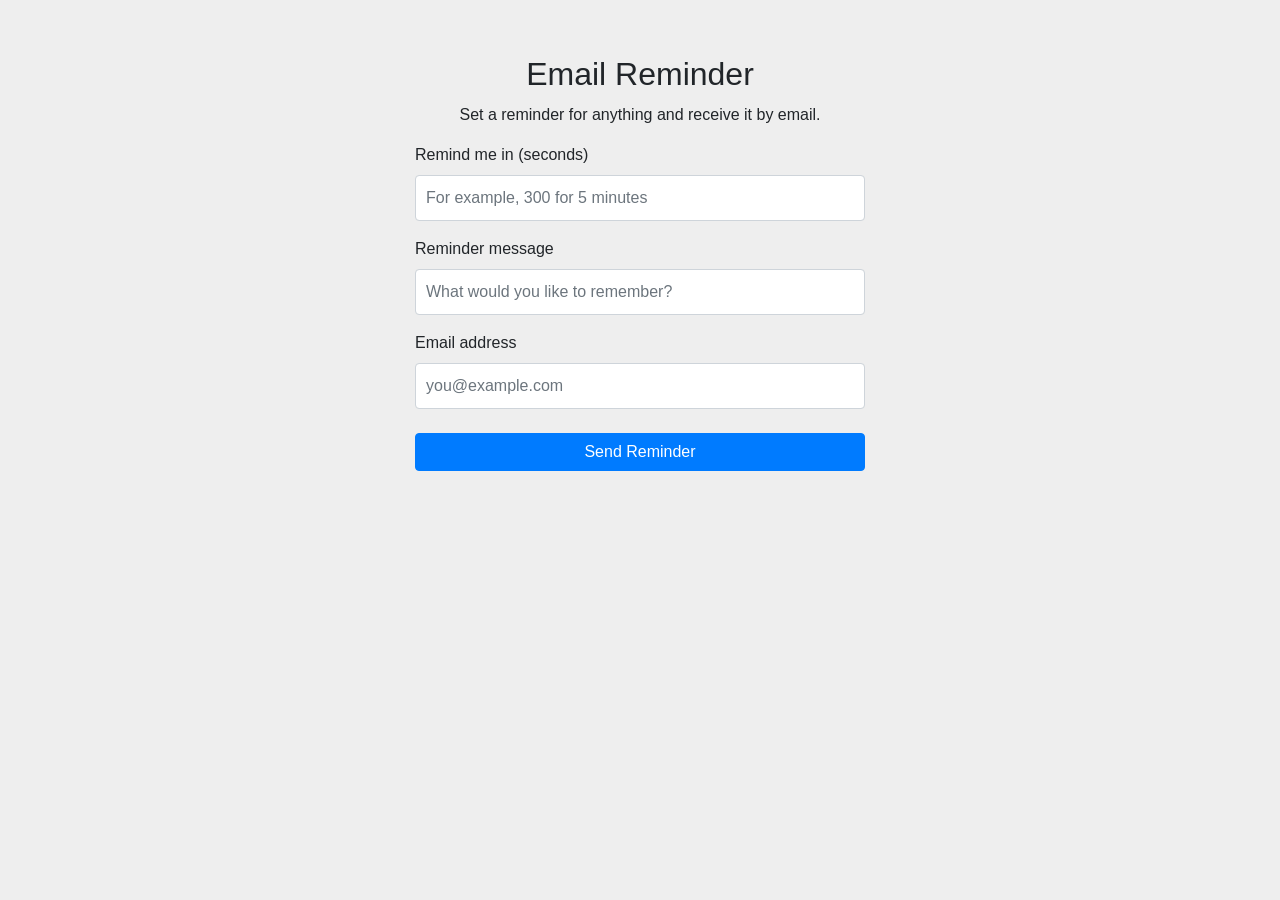
<file: serverless_demo/static_frontend/index.html>
<!DOCTYPE html>
<html lang="en">
  <head>
    <meta charset="utf-8">
    <meta name="viewport" content="width=device-width, initial-scale=1">
    <meta name="description" content="Send yourself an email reminder.">
    <title>Email Reminder</title>

    <link
      rel="stylesheet"
      href="https://stackpath.bootstrapcdn.com/bootstrap/4.4.1/css/bootstrap.min.css"
    >
    <link href="main.css" rel="stylesheet">
  </head>

  <body>
    <div class="container">
      <form class="form-signin">
        <h2 class="form-signin-heading text-center">Email Reminder</h2>
        <p class="text-center">
          Set a reminder for anything and receive it by email.
        </p>

        <div id="error-message"></div>
        <div id="success-message"></div>

        <label for="waitSeconds">Remind me in (seconds)</label>
        <input
          type="text"
          id="waitSeconds"
          class="form-control"
          placeholder="For example, 300 for 5 minutes"
        >

        <label for="message" class="mt-3">Reminder message</label>
        <input
          type="text"
          id="message"
          class="form-control"
          placeholder="What would you like to remember?"
        >

        <label for="email" class="mt-3">Email address</label>
        <input
          type="email"
          id="email"
          class="form-control"
          placeholder="you@example.com"
        >

        <button
          id="emailButton"
          class="btn btn-md btn-primary btn-block mt-4"
          type="submit"
        >
          Send Reminder
        </button>

        <div id="results-message"></div>
      </form>
    </div>

    <script src="serverless.js"></script>
  </body>
</html>
</file>
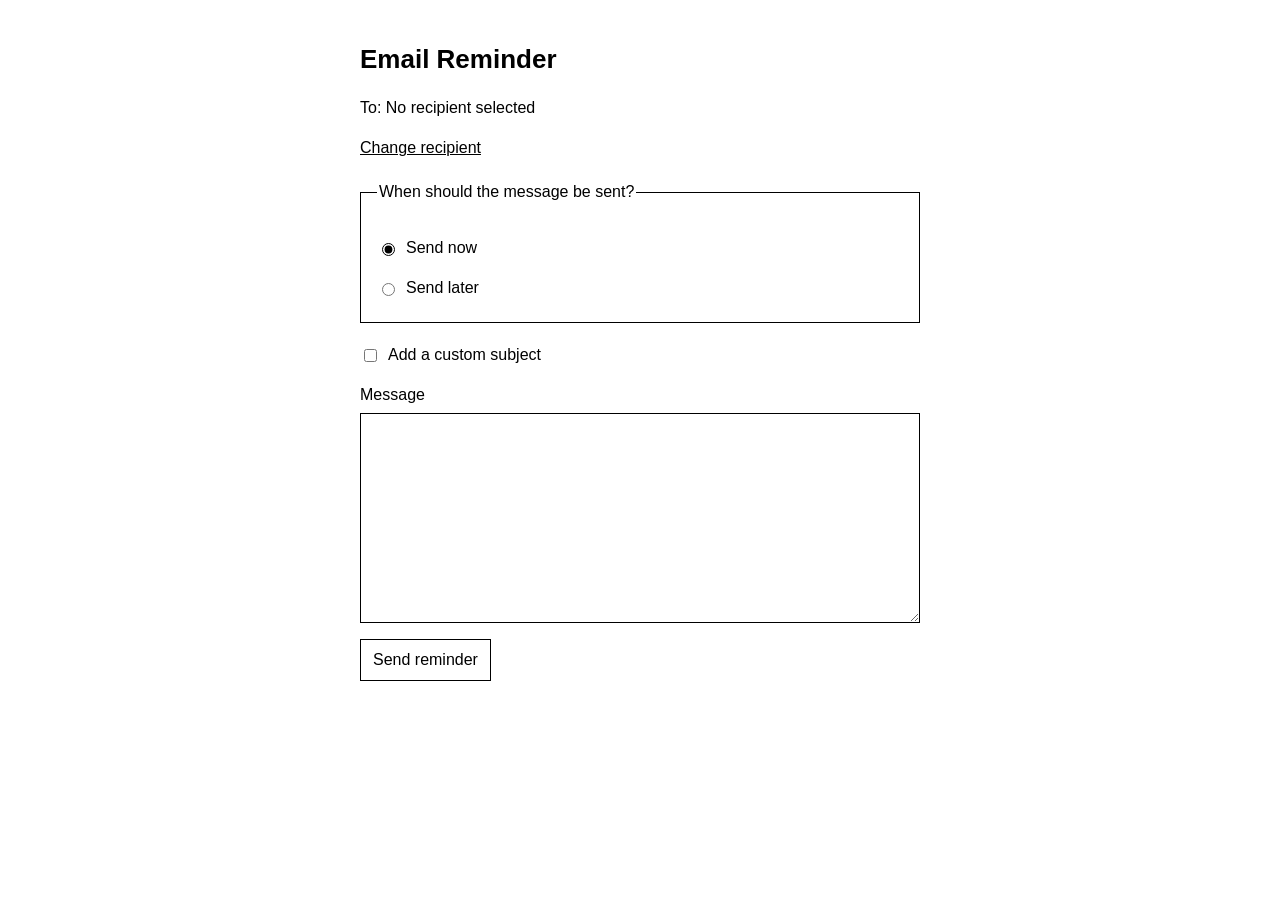
<file: frontend/reminder.html>
<!DOCTYPE html>
<html lang="en">
<head>
  <meta charset="UTF-8">
  <meta name="viewport" content="width=device-width, initial-scale=1">
  <title>Email Reminder</title>
  <link rel="stylesheet" href="styles.css">
  <script src="reminder.js" defer></script>
</head>
<body>
  <main>
    <h1>Email Reminder</h1>
    <p>To: <span id="recipient">No recipient selected</span></p>
    <a href="index.html">Change recipient</a>

    <form id="reminder-form">
      <fieldset>
        <legend>When should the message be sent?</legend>
        <label class="choice">
          <input id="send-now" type="radio" name="timing" value="now" checked>
          Send now
        </label>
        <label class="choice">
          <input id="send-later" type="radio" name="timing" value="later">
          Send later
        </label>

        <div id="schedule-fields" hidden>
          <label for="send-date">Date</label>
          <input id="send-date" type="date" disabled>
          <label for="send-time">Time</label>
          <input id="send-time" type="time" disabled>
          <p id="timezone"></p>
        </div>
      </fieldset>

      <label class="choice">
        <input id="custom-subject" type="checkbox">
        Add a custom subject
      </label>

      <div id="subject-fields" hidden>
        <label for="subject">Subject</label>
        <input id="subject" type="text" disabled>
      </div>

      <label for="message">Message</label>
      <textarea id="message" rows="8" required></textarea>

      <button id="send-button" type="submit">Send reminder</button>
      <p id="status" role="status" aria-live="polite"></p>
    </form>
  </main>
</body>
</html>
</file>
<file: serverless_demo/static_frontend/main.css>
body {
  padding-top: 40px;
  padding-bottom: 40px;
  background-color: #eee;
}

hr {
  border-top: solid black;
}

div #error-message {
  color: red;
  font-size: 15px;
  font-weight: bold;
}

div #success-message, #results-message {
  color: green;
  font-size: 15px;
  font-weight: bold;
}

.form-signin {
  max-width:480px;
  padding: 15px;
  margin: 0 auto;
}
.form-signin .form-signin-heading,
.form-signin .checkbox {
  margin-bottom: 10px;
}
.form-signin .checkbox {
  font-weight: normal;
}
.form-signin .form-control {
  position: relative;
  height: auto;
  -webkit-box-sizing: border-box;
          box-sizing: border-box;
  padding: 10px;
  font-size: 16px;
}
.form-signin .form-control:focus {
  z-index: 2;
}
.form-signin input[type="Artist"] {
  margin-bottom: -1px;
  border-bottom-right-radius: 0;
  border-bottom-left-radius: 0;
}
.form-signin input[type="bottom"] {
  margin-bottom: 10px;
  border-top-left-radius: 0;
  border-top-right-radius: 0;
}
</file>
<file: frontend/styles.css>
/* Only basic layout and readable form controls. */
* {
  box-sizing: border-box;
}

body {
  margin: 0;
  background: white;
  color: black;
  font-family: Arial, sans-serif;
  line-height: 1.5;
  color-scheme: light;
}

main {
  max-width: 600px;
  margin: 40px auto;
  padding: 0 20px;
}

h1 {
  font-size: 26px;
}

form, fieldset {
  margin: 20px 0;
}

fieldset {
  padding: 16px;
  border: 1px solid black;
}

label {
  display: block;
  margin-top: 16px;
  margin-bottom: 6px;
}

input, textarea, button {
  font: inherit;
  color: black;
  background: white;
  border: 1px solid black;
  border-radius: 0;
}

input[type="email"], input[type="text"],
input[type="date"], input[type="time"], textarea {
  display: block;
  width: 100%;
  padding: 8px;
}

input[type="radio"], input[type="checkbox"] {
  accent-color: black;
}

textarea {
  resize: vertical;
}

button {
  padding: 8px 12px;
  margin-top: 16px;
  cursor: pointer;
}

button:disabled {
  cursor: wait;
}

a {
  color: black;
}

:focus-visible {
  outline: 2px solid black;
  outline-offset: 3px;
}

.choice {
  display: flex;
  align-items: center;
  gap: 8px;
}

#status {
  overflow-wrap: anywhere;
}

[hidden] {
  display: none !important;
}
</file>
